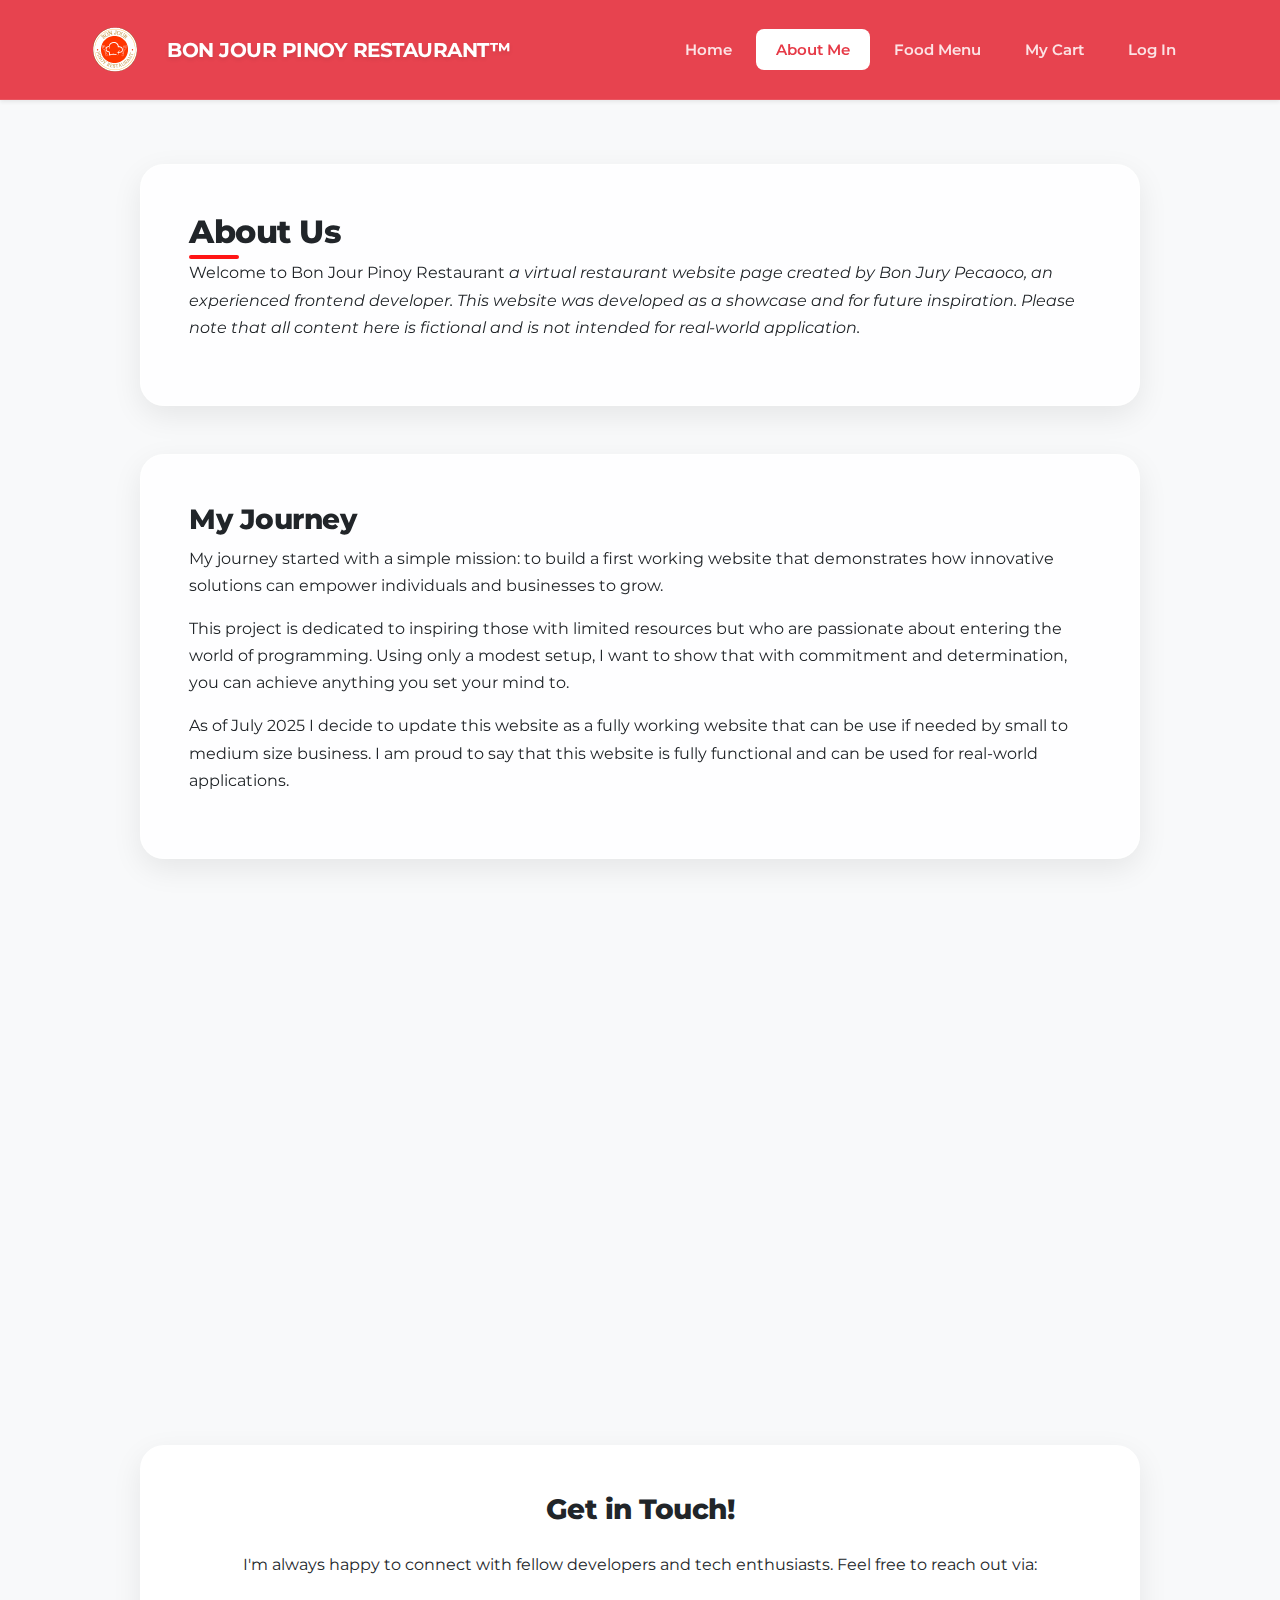
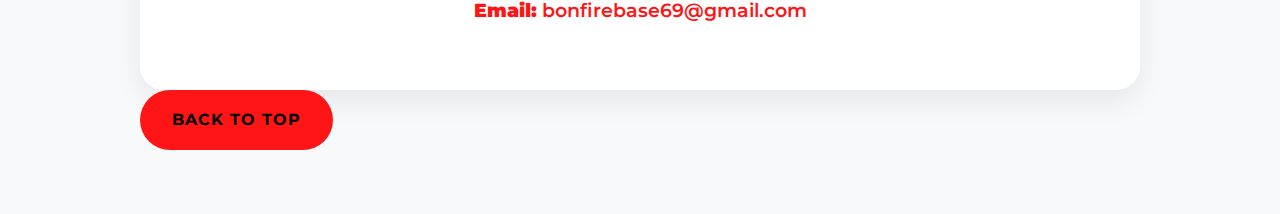
<file: html/aboutme.html>
<!DOCTYPE html>
<html lang="en">

<head>
  <title>ABOUT ME</title>
  <meta charset="UTF-8">
  <meta name="viewport" content="width=device-width, initial-scale=1" />
  <link
    href="https://fonts.googleapis.com/css2?family=Montserrat:wght@400;700&family=Roboto:wght@400;500&display=swap"
    rel="stylesheet" />
  <!-- Bootstrap CSS -->
  <link href="https://cdn.jsdelivr.net/npm/bootstrap@5.3.0/dist/css/bootstrap.min.css" rel="stylesheet" />
  <!-- FontAwesome CDN -->
  <link href="https://cdnjs.cloudflare.com/ajax/libs/font-awesome/5.15.4/css/all.min.css" rel="stylesheet" />
  <link rel="stylesheet" href="../css/styles.css" />
  <link rel="stylesheet" href="../css/aboutme.css" />
  <script src="../js/aboutme.js" defer></script>
</head>

<body class="d-flex flex-column min-vh-100 text-dark">
  <header>
    <nav class="navbar navbar-expand-lg navbar-danger bg-danger text-white shadow-sm" aria-label="Main Navigation">
      <div class="container">
        <a class="navbar-brand d-flex align-items-center text-white" href="../index.html">
          <img src="../assets/logo.svg" alt="Logo" id="logo" />
          <span class="restaurant-name ms-2 fw-bold">BON JOUR PINOY RESTAURANT™</span>
        </a>
        <button class="navbar-toggler border-0 shadow-none" type="button" data-bs-toggle="collapse" data-bs-target="#navbarNav"
          aria-controls="navbarNav" aria-expanded="false" aria-label="Toggle navigation">
          <i class="fas fa-bars text-white"></i>
        </button>
        <div class="collapse navbar-collapse" id="navbarNav">
          <ul class="navbar-nav ms-auto">
            <li class="nav-item"><a class="nav-link text-white" href="../index.html">Home</a></li>
            <li class="nav-item"><a class="nav-link text-white active" aria-current="page" href="aboutme.html">About Me</a></li>
            <li class="nav-item"><a class="nav-link text-white" href="foodmenu.html">Food Menu</a></li>
            <li class="nav-item"><a class="nav-link text-white" href="cart.html">My Cart</a></li>
            <li class="nav-item"><a class="nav-link text-white" href="login.html">Log In</a></li>
          </ul>
        </div>
      </div>
    </nav>
  </header>

  <main>
    <section id="about-me">
      <article>
        <h2>About Us</h2>
        <div style="display: flex; justify-content: center; align-items: center; gap: 0px; margin-bottom: 0px;">
          <div class="aboutme-img-row">
            <img src="../assets/undraw_best-place_dhzp.svg" alt="3D Store Illustration 1" class="aboutme-img" />
            <img src="../assets/undraw_best-place_dhzp.svg" alt="3D Store Illustration 3" class="aboutme-img" />
          </div>
        </div>
        <p>Welcome to Bon Jour Pinoy Restaurant <i>a virtual restaurant website page created by Bon Jury Pecaoco, an
            experienced frontend developer. This website was developed as a showcase and for future inspiration. Please
            note that all content here is fictional and is not intended for real-world application.</i></p>
      </article>

      <article>
        <h3>My Journey</h3>
        <p>My journey started with a simple mission: to build a first working website that demonstrates how innovative
          solutions can empower individuals and businesses to grow.</p>
        <p>This project is dedicated to inspiring those with limited resources but who are passionate about entering the
          world of programming. Using only a modest setup, I want to show that with commitment and determination, you can
          achieve anything you set your mind to.</p>

          <p>As of July 2025 I decide to update this website as a fully working website that can be use if needed by small to
            medium size business. I am proud to say that this website is fully functional and can be used for real-world applications.
          </p>
           </article>

      <article>
        <h3>Looking Ahead</h3>
        <p>Whether you’re here to visit, leave feedback, or simply explore, I’m always open to new ideas that could
          further enhance this website’s functionality in the tech world.</p>
        <p>As I continue my journey as a developer, I am eager to grow my skills, particularly in the future.</p>
           <h3>Achievements</h3>
           <p>In a 1 month (September to October) of solo development, I built a full-stack restaurant website entirely on an Android phone. This involved significant code changes with only 1 author (3,691 additions, 1,179 deletions across 58 files) and frequent commits (147 to main) while learning frontend and backend technologies, including Firebase integration. This accomplishment highlights my rapid learning, problem-solving, and dedication to delivering a functional website despite limited resources.
           </p>
          
        <p>You can explore my website for more projects and deployments <a
            href="https://www.bonfire.base69.me"
            onclick="showLoading(event)">Portfolio</a>.</p>
      </article>

      <aside>
        <h3>Get in Touch!</h3>
        <p>I'm always happy to connect with fellow developers and tech enthusiasts. Feel free to reach out via:</p>
        <ul>
          <li><strong>Email:</strong> bonfirebase69@gmail.com</li>

        </ul>
      </aside>
    </section>

    <button onclick="topFunction()" id="myBtn" title="Go to top">Back to Top</button>
  </main>

  <div id="customAlert" class="custom-alert" style="display: none;">
    <p id="alertMessage"></p>
    <button onclick="closeAlert()">Close</button>
  </div>

  <!-- Bootstrap JS Bundle -->
  <script src="https://cdn.jsdelivr.net/npm/bootstrap@5.3.0/dist/js/bootstrap.bundle.min.js"></script>
  <script src="../js/auth-utils.js" defer></script>
</body>

</html>
</file>
<file: css/styles.css>
/* Responsive Design for Home Page */
@media (max-width: 991.98px) {
  .hero {
    padding: 60px 20px;
    max-width: 95vw;
  }
  .featured-carousel .container,
  #testimonials .container,
  #contactForm .container,
  #aboutUs .container {
    padding: 2rem 1.5rem;
    max-width: 95vw;
  }
}

@media (max-width: 767.98px) {
  .hero {
    padding: 40px 15px;
    border-radius: 12px;
    box-shadow: 0 4px 12px rgba(0,0,0,0.1);
  }
  .hero h2 {
    font-size: 2.2rem !important;
  }
  .hero p {
    font-size: 1.1rem !important;
  }
  .featured-carousel .container,
  #testimonials .container,
  #contactForm .container,
  #aboutUs .container {
    padding: 1.5rem 1rem;
    border-radius: 12px;
    box-shadow: 0 4px 12px rgba(0,0,0,0.1);
  }
  .glide__slide img.card-img-top {
    height: 180px;
    object-fit: cover;
  }
  .featured-carousel .row {
    flex-direction: column;
    gap: 20px;
  }
}

@media (max-width: 575.98px) {
  .hero {
    padding: 30px 10px;
    margin: 0.5rem auto;
  }
  .hero h2 {
    font-size: 1.8rem !important;
  }
  .hero p {
    font-size: 1rem !important;
  }
  .featured-carousel .container,
  #testimonials .container,
  #contactForm .container,
  #aboutUs .container {
    padding: 1rem 0.5rem;
    border-radius: 8px;
  }
  .glide__slide {
    width: 100% !important;
  }
  .glide__slide img.card-img-top {
    height: 160px;
  }
  footer {
    font-size: 0.85em;
    padding: 1.5rem 0.5rem;
  }
  #socialMedia {
    padding: 1rem 0.5rem;
  }
  #socialMedia i {
    font-size: 1.5rem;
  }
}
:root {
  --primary-color: #e63946;
  --secondary-color: #1d3557;
  --accent-color: #f1faee;
  --bg-dark: #0f172a;
  --glass-bg: rgba(255, 255, 255, 0.85);
  --glass-border: rgba(255, 255, 255, 0.4);
  --font-primary: 'Montserrat', sans-serif;
  --font-secondary: 'Roboto', sans-serif;
  --premium-shadow: 0 20px 40px rgba(0, 0, 0, 0.2);
  --transition-smooth: all 0.4s cubic-bezier(0.165, 0.84, 0.44, 1);
}

/* Reset and Base */
* {
  margin: 0;
  padding: 0;
  box-sizing: border-box;
}

body {
  font-family: var(--font-primary);
  background-color: #f8fafc;
  color: #1e293b;
  min-height: 100vh;
  display: flex;
  flex-direction: column;
  overflow-x: hidden;
}

/* Stunning Background for specific sections */
.parallax-bg {
  background-attachment: fixed;
  background-position: center;
  background-repeat: no-repeat;
  background-size: cover;
}

/* Logo and Restaurant Name */
#logo {
  width: 65px; /* Increased size */
  height: 65px;
  object-fit: contain;
  margin-right: 12px;
  transition: transform 0.3s ease;
}

#logo:hover {
  transform: scale(1.1);
}

.restaurant-name {
  font-family: var(--font-primary);
  font-weight: 800;
  font-size: 1.4rem; 
  letter-spacing: -1px;
  color: white;
  text-shadow: 0 2px 4px rgba(0, 0, 0, 0.2);
}

/* Responsive Adjustments for Logo and Title */
/* Modern Navbar - Glassmorphism */
nav.navbar {
  position: sticky;
  top: 0;
  z-index: 1050;
  background: rgba(230, 57, 70, 0.95) !important; /* Premium Red with slight transparency */
  backdrop-filter: blur(12px);
  border-bottom: 1px solid rgba(255, 255, 255, 0.1);
  padding: 0.75rem 0;
  transition: all 0.3s ease;
}

.navbar-brand {
  display: flex !important;
  align-items: center;
  transition: transform 0.3s ease;
}

.navbar-brand:hover {
  transform: scale(1.02);
}

.restaurant-name {
  font-family: var(--font-primary);
  font-weight: 800;
  font-size: 1.25rem;
  letter-spacing: -0.5px;
  color: white;
  text-shadow: 0 2px 4px rgba(0,0,0,0.1);
}

.nav-link {
  font-weight: 600;
  font-size: 0.95rem;
  padding: 0.5rem 1.25rem !important;
  border-radius: 8px;
  transition: all 0.3s ease;
  margin: 0 2px;
  color: rgba(255, 255, 255, 0.85) !important; /* Default white with slight transparency */
}

.nav-link:hover {
  background: rgba(255,255,255,0.1);
}

.nav-link.active {
  background: white !important;
  color: var(--primary-color) !important;
}

/* Mobile Toggler */
.navbar-toggler {
  width: 45px;
  height: 45px;
  padding: 0;
  display: flex;
  align-items: center;
  justify-content: center;
  background: rgba(255,255,255,0.1);
  border-radius: 12px;
  transition: all 0.3s ease;
}

.navbar-toggler:hover {
  background: rgba(255,255,255,0.2);
}

.navbar-toggler i {
  font-size: 1.25rem;
}

@media (max-width: 991.98px) {
  .navbar-collapse {
    background: white;
    margin-top: 1rem;
    border-radius: 12px;
    padding: 1rem;
    box-shadow: 0 10px 30px rgba(0, 0, 0, 0.2);
    border: 1px solid rgba(0,0,0,0.05);
  }
  
  .nav-link {
    color: #1e293b !important; /* Proper contrast on mobile white background */
    margin: 4px 0;
    padding: 0.8rem 1.2rem !important;
    font-size: 1rem;
    border-radius: 10px;
  }
  
  .nav-link:hover {
    background: #f8fafc;
    color: var(--primary-color) !important;
  }

  .nav-link.active {
    background: var(--primary-color) !important;
    color: white !important;
  }
}

@media (max-width: 575.98px) {
  #logo {
    width: 45px;
    height: 45px;
  }
  .restaurant-name {
    font-size: 0.8rem; /* Hard shrink to fit the full name */
    max-width: none;
    line-height: 1.1;
    margin-right: 5px;
    letter-spacing: -0.2px;
  }

  /* Hero Button Optimizations for Mobile */
  .hero .btn-lg {
    padding: 0.6rem 1.25rem !important;
    font-size: 0.9rem !important;
    border-radius: 8px !important; /* Squarer/Less roundy as requested */
  }
  
  .hero h1 {
    font-size: 2.5rem !important;
  }
  
  .hero p {
    font-size: 1.1rem !important;
    margin-bottom: 2rem !important;
  }

  .hero-content {
    padding: 2rem 1.5rem !important;
    margin: 0 1rem;
  }
}

a:focus,
button:focus {
  outline: 3px solid var(--primary-color);
  outline-offset: 2px;
}

/* Hero Section - Modern Design */
.hero {
  position: relative;
  min-height: 80vh;
  display: flex;
  align-items: center;
  justify-content: center;
  background: linear-gradient(rgba(15, 23, 42, 0.6), rgba(15, 23, 42, 0.8)), url('../assets/filipino_cuisine_hero_bg_1773753017240.png');
  background-size: cover;
  background-position: center;
  background-attachment: fixed;
  color: white;
  margin: 0 !important;
  max-width: 100% !important;
  border-radius: 0 !important;
  box-shadow: none !important;
}

.hero-content {
  background: rgba(255, 255, 255, 0.1);
  backdrop-filter: blur(10px);
  padding: 3rem;
  border-radius: 24px;
  border: 1px solid rgba(255, 255, 255, 0.2);
  animation: slideInUp 1s ease-out;
  max-width: 800px;
}

.hero h1 {
  font-size: 4rem;
  font-weight: 800;
  color: #fff !important;
  text-shadow: 0 4px 12px rgba(0,0,0,0.3);
  margin-bottom: 1.5rem;
  line-height: 1.1;
}

.hero p {
  font-size: 1.5rem;
  font-weight: 400;
  color: rgba(255, 255, 255, 0.9);
  margin-bottom: 2.5rem;
}

@keyframes slideInUp {
  from { opacity: 0; transform: translateY(40px); }
  to { opacity: 1; transform: translateY(0); }
}

/* About Us Section */
#aboutUs {
  transition: transform 0.3s ease, box-shadow 0.3s ease;
}

#aboutUs:hover {
  transform: scale(1.02); /* Slight zoom effect */
  box-shadow: 0 8px 16px rgba(0, 0, 0, 0.2); /* Add shadow on hover */
}

/* Glass Cards */
.card {
  background: white;
  border: none;
  border-radius: 20px;
  overflow: hidden;
  box-shadow: 0 10px 30px rgba(0, 0, 0, 0.05);
  transition: var(--transition-smooth);
}

.card:hover {
  transform: translateY(-12px) scale(1.02);
  box-shadow: var(--premium-shadow);
}

.card-img-top {
  transition: var(--transition-smooth);
}

.card:hover .card-img-top {
  transform: scale(1.1);
}

#testimonials .card {
  background: var(--glass-bg);
  backdrop-filter: blur(8px);
  border: 1px solid var(--glass-border);
  padding: 2.5rem;
  text-align: left;
}

#testimonials .card p {
  font-style: italic;
  font-size: 1.1rem;
  line-height: 1.8;
  color: var(--secondary-color);
  position: relative;
}

#testimonials .card p::before {
  content: '"';
  font-size: 4rem;
  position: absolute;
  top: -20px;
  left: -20px;
  opacity: 0.1;
  font-family: serif;
}
/* Follow Us Section */
#socialMedia a {
  transition: transform 0.3s ease, color 0.3s ease;
}

#socialMedia a:hover {
  transform: scale(1.2); /* Slight zoom effect */
  color: #ffcc00; /* Change color on hover */
}

/* Featured Dishes Section */
#featuredDishes .card {
  transition: transform 0.3s ease, box-shadow 0.3s ease, background-color 0.3s ease;
}

#featuredDishes .card:hover {
  transform: scale(1.05) translateY(-10px); /* Slight zoom and lift */
  box-shadow: 0 10px 20px rgba(0, 0, 0, 0.3); /* Enhanced shadow */
  background-color: rgba(255, 0, 0, 0.05); /* Subtle red background */
}

#featuredDishes .card img {
  transition: transform 0.3s ease, filter 0.3s ease;
}

#featuredDishes .card:hover img {
  transform: scale(1); /* Slight zoom on the image */
  filter: brightness(0.9); /* Slightly darken the image */
}

#featuredDishes .card {
  border-radius: 24px;
}

.badge.bg-danger {
  background-color: var(--primary-color) !important;
  padding: 8px 12px;
  border-radius: 10px;
  font-weight: 600;
}

/* Carousel Container */
#menuContainer {
  max-width: 1200px;
  background-color: white;
  border-radius: 0.5rem;
  box-shadow: 0 4px 12px rgba(0, 0, 0, 0.15);
  padding: 1.5rem;
  margin: 2rem auto;
  position: relative;
  /* display, visibility, opacity, and transform removed to ensure always visible */
}

#menuContainer[style*="display: block"] {
  visibility: visible;
  opacity: 1;
  transform: scale(1);
}

#menuContainer .close-btn {
  position: absolute;
  top: 10px;
  right: 15px;
  font-size: 2rem;
  background: none;
  border: none;
  color: var(--primary-color);
  cursor: pointer;
  transition: color 0.3s ease;
}

#menuContainer .close-btn:hover,
#menuContainer .close-btn:focus {
  color: #cc0000;
}

/* Glide Carousel */
.glide {
  border-radius: 0.5rem;
  padding: 0.5rem 0;
}

.glide__track {
  overflow: hidden;
}

.glide__slides {
  display: flex;
  gap: 20px; /* Add spacing between slides */
  overflow: hidden; /* Prevent overflow */
}

.glide__slide {
  flex: 0 0 auto; /* Ensure slides do not shrink or grow */
  width: calc(100% / 3 - 20px); /* Adjust width for 3 slides per view with gap */
  max-width: 300px; /* Set a maximum width for slides */
  height: auto; /* Allow height to adjust based on content */
}

/* Responsive adjustments */
@media (max-width: 1200px) {
  .glide__slide {
    width: calc(100% / 2 - 20px); /* 2 slides per view */
  }
}

@media (max-width: 768px) {
  .glide__slide {
    width: calc(100% - 20px); /* 1 slide per view */
  }
}


/* Skeleton Preloader Styles */
.skeleton {
  background-color: #e2e5e7;
  background-image: linear-gradient(
    90deg,
    rgba(255, 255, 255, 0) 0,
    rgba(255, 255, 255, 0.2) 20%,
    rgba(255, 255, 255, 0.5) 60%,
    rgba(255, 255, 255, 0)
  );
  background-size: 200% 100%;
  animation: skeleton-loading 1.5s infinite;
  border-radius: 4px;
}

@keyframes skeleton-loading {
  0% {
    background-position: 100% 0;
  }
  100% {
    background-position: -100% 0;
  }
}

.skeleton-text {
  height: 1rem;
  margin-bottom: 0.5rem;
  width: 100%;
}

.skeleton-title {
  height: 1.5rem;
  margin-bottom: 0.75rem;
  width: 70%;
}

.skeleton-img {
  width: 100%;
  height: 200px;
  border-radius: 8px;
  margin-bottom: 1rem;
}

.skeleton-btn {
  height: 40px;
  width: 120px;
  border-radius: 5px;
}

/* Hide content while loading */
.content-loading {
  display: none !important;
}

/* Hide skeleton once loaded */
.loaded .skeleton {
  display: none !important;
}

/* Added lazy loading styles for images */
img {
  display: block;
  max-width: 100%;
  height: auto;
  object-fit: cover;
}

.lazy {
  opacity: 0;
  transition: opacity 0.3s ease-in-out;
}

.lazy-loaded {
  opacity: 1;
}

/* Cart Icon Animation */
.cart-bounce {
  animation: cartBounce 0.5s cubic-bezier(0.175, 0.885, 0.32, 1.275);
}

@keyframes cartBounce {
  0% { transform: scale(1); }
  30% { transform: scale(1.4); }
  50% { transform: scale(0.9); }
  100% { transform: scale(1); }
}

.cart-pulse {
    box-shadow: 0 0 0 10px rgba(255, 0, 0, 0);
    animation: cartPulse 0.5s ease-out;
}

@keyframes cartPulse {
    0% { box-shadow: 0 0 0 0 rgba(255, 0, 0, 0.7); }
    100% { box-shadow: 0 0 0 15px rgba(255, 0, 0, 0); }
}
</file>
<file: css/aboutme.css>
:root {
  --primary-danger: #ff1515;
  --secondary-danger: #c82333;
  --bg-light: #f8f9fa;
  --glass-bg: rgba(255, 255, 255, 0.85);
  --text-dark: #2d3436;
  --text-muted: #636e72;
  --shadow-premium: 0 10px 30px rgba(0, 0, 0, 0.08);
  --border-radius-lg: 24px;
}

body {
  font-family: 'Montserrat', sans-serif;
  background-color: var(--bg-light);
  color: var(--text-dark);
  line-height: 1.7;
  overflow-x: hidden;
}

/* Header & Typography */
h2, h3 {
  font-weight: 800;
  letter-spacing: -0.5px;
  position: relative;
  display: inline-block;
}

h2::after {
  content: '';
  position: absolute;
  bottom: -8px;
  left: 0;
  width: 50px;
  height: 4px;
  background: var(--primary-danger);
  border-radius: 2px;
}

/* Main Container */
main {
  max-width: 1000px;
  margin: 4rem auto;
  padding: 0;
  background: transparent;
  box-shadow: none;
}

/* Section Styling */
#about-me {
  display: flex;
  flex-direction: column;
  gap: 3rem;
}

article {
  padding: 3rem;
  background: var(--glass-bg);
  backdrop-filter: blur(10px);
  border-radius: var(--border-radius-lg);
  box-shadow: var(--shadow-premium);
  border: 1px solid rgba(255, 255, 255, 0.3);
  transition: transform 0.3s ease, box-shadow 0.3s ease;
  animation: slideUp 0.8s ease-out backwards;
}

article:nth-child(2) { animation-delay: 0.2s; }
article:nth-child(3) { animation-delay: 0.4s; }

article:hover {
  transform: translateY(-5px);
  box-shadow: 0 15px 40px rgba(0, 0, 0, 0.12);
}

/* Hero Image Container */
.hero-image-container {
  overflow: hidden;
  border-radius: var(--border-radius-lg);
  box-shadow: 0 20px 40px rgba(0,0,0,0.1);
}

.aboutme-hero-img {
  width: 100%;
  height: auto;
  min-height: 400px;
  object-fit: cover;
  transition: transform 0.7s cubic-bezier(0.33, 1, 0.68, 1);
}

.hero-image-container:hover .aboutme-hero-img {
  transform: scale(1.05);
}

/* Hover Lift Effect for Buttons/Cards */
.hover-lift {
  transition: all 0.3s cubic-bezier(0.2, 0, 0, 1);
}

.hover-lift:hover {
  transform: translateY(-5px) scale(1.02);
  box-shadow: 0 15px 35px rgba(255, 21, 21, 0.25);
}

/* Image Row (Disabled) */
.aboutme-img {
  display: none;
}

/* Achievement Highlight */
.achievement-card {
  background: linear-gradient(135deg, var(--primary-danger), #ff4757);
  color: white;
  padding: 2.5rem;
  border-radius: var(--border-radius-lg);
  margin: 2rem 0;
  box-shadow: 0 10px 20px rgba(255, 21, 21, 0.2);
}

.achievement-card h3 {
  color: white;
}

.achievement-card p {
  opacity: 0.9;
  font-size: 1.1rem;
}

/* Aside / Contact */
aside {
  background: white;
  padding: 3rem;
  border-radius: var(--border-radius-lg);
  border: none;
  box-shadow: var(--shadow-premium);
  text-align: center;
}

aside h3 { margin-bottom: 1.5rem; }

aside ul {
  list-style: none;
  padding: 0;
  font-size: 1.2rem;
  color: var(--primary-danger);
  font-weight: 600;
}

/* Buttons */
#myBtn {
  background: var(--primary-danger);
  border-radius: 50px;
  padding: 1rem 2rem;
  border: none;
  font-weight: 700;
  text-transform: uppercase;
  letter-spacing: 1px;
  transition: all 0.3s ease;
}

#myBtn:hover {
  background: var(--secondary-danger);
  transform: translateY(-3px) scale(1.05);
}

/* Animations */
@keyframes slideUp {
  from { opacity: 0; transform: translateY(40px); }
  to { opacity: 1; transform: translateY(0); }
}

/* Responsive */
@media (max-width: 768px) {
  main { padding: 1.5rem; margin: 2rem auto; }
  article { padding: 2rem; }
  .aboutme-img { height: 200px; }
}
</file>
